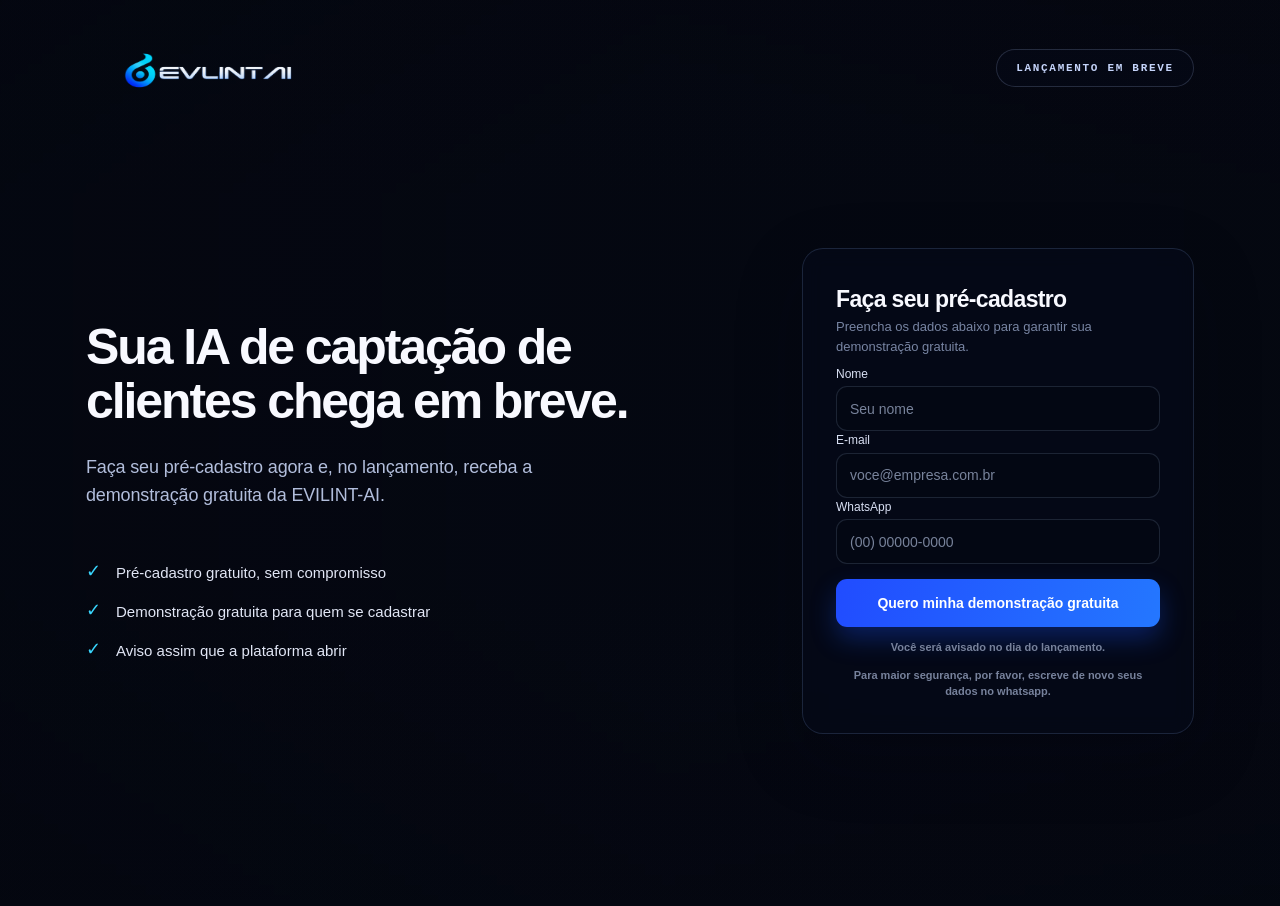
<file: index.html>
<!doctype html>
<html lang="pt-BR">
  <head>
    <meta charset="utf-8">
    <meta name="viewport" content="width=device-width, initial-scale=1">
    <meta name="theme-color" content="#050812">
    <meta name="description" content="Faça seu pré-cadastro para receber uma demonstração gratuita da EVILINT-AI no lançamento.">
    <title>Pré-cadastro — EVILINT-AI</title>
    <link rel="stylesheet" href="src/estilos/global.css">
    <link rel="stylesheet" href="src/paginas/pre-cadastro/pre-cadastro.css">
    <script src="src/paginas/pre-cadastro/pre-cadastro.js" defer></script>
    <link rel="favicon" href="src/imagens/Logotipo azul em forma de espiral">
  </head>
  <body>
    <video class="video-fundo" autoplay muted loop playsinline aria-hidden="true" tabindex="-1">
      <source src="src/videos/loop_fondo_azul_corregido.mp4" type="video/mp4">
    </video>
    <div class="sobreposicao-fundo" aria-hidden="true"></div>

    <header class="cabecalho-site">
      <a class="logo-site" href="index.html" aria-label="EVLINT AI — início">
        <img src="src/imagens/Logo futurista EVLINT AI em azul e branco.png" alt="EVLINT AI">
      </a>
      <span class="etiqueta-lancamento">LANÇAMENTO EM BREVE</span>
    </header>

    <main class="conteudo-principal">
      <section class="secao-apresentacao" aria-labelledby="titulo-principal">
        <div class="conteudo-apresentacao">
          <h1 class="titulo-principal" id="titulo-principal">Sua IA de captação de clientes chega em breve.</h1>
          <p class="texto-apresentacao">Faça seu pré-cadastro agora e, no lançamento, receba a demonstração gratuita da EVILINT-AI.</p>
          <ul class="lista-beneficios">
            <li><span class="icone-beneficio" aria-hidden="true">✓</span><span>Pré-cadastro gratuito, sem compromisso</span></li>
            <li><span class="icone-beneficio" aria-hidden="true">✓</span><span>Demonstração gratuita para quem se cadastrar</span></li>
            <li><span class="icone-beneficio" aria-hidden="true">✓</span><span>Aviso assim que a plataforma abrir</span></li>
          </ul>
        </div>
      </section>

      <section class="secao-formulario" aria-labelledby="titulo-formulario">
        <form class="cartao-formulario" id="formulario-pre-cadastro" novalidate>
          <h2 class="titulo-formulario" id="titulo-formulario">Faça seu pré-cadastro</h2>
          <p class="descricao-formulario">Preencha os dados abaixo para garantir sua demonstração gratuita.</p>

          <div class="grupo-campo">
            <label class="rotulo-campo" for="nome">Nome</label>
            <input class="campo-formulario" id="nome" name="nome" type="text" placeholder="Seu nome" autocomplete="name" maxlength="120" required aria-describedby="erro-nome">
            <span class="erro-campo" id="erro-nome"></span>
          </div>

          <div class="grupo-campo">
            <label class="rotulo-campo" for="email">E-mail</label>
            <input class="campo-formulario" id="email" name="email" type="email" placeholder="voce@empresa.com.br" autocomplete="email" maxlength="254" required aria-describedby="erro-email">
            <span class="erro-campo" id="erro-email"></span>
          </div>

          <div class="grupo-campo">
            <label class="rotulo-campo" for="whatsapp">WhatsApp</label>
            <input class="campo-formulario" id="whatsapp" name="whatsapp" type="tel" placeholder="(00) 00000-0000" autocomplete="tel" inputmode="tel" maxlength="19" required aria-describedby="erro-whatsapp">
            <span class="erro-campo" id="erro-whatsapp"></span>
          </div>

          <button class="btn-form" id="botao-envio" type="submit" >Quero minha demonstração gratuita</button>
          <p class="mensagem-formulario" id="mensagem-formulario" role="status" aria-live="polite"></p>
          <p class="nota-formulario">Você será avisado no dia do lançamento.</p>
          <p class="nota-formulario">Para maior segurança, por favor, escreve de novo seus dados no whatsapp.</p>
        </form>
      </section>
    </main>
  </body>
</html>
</file>
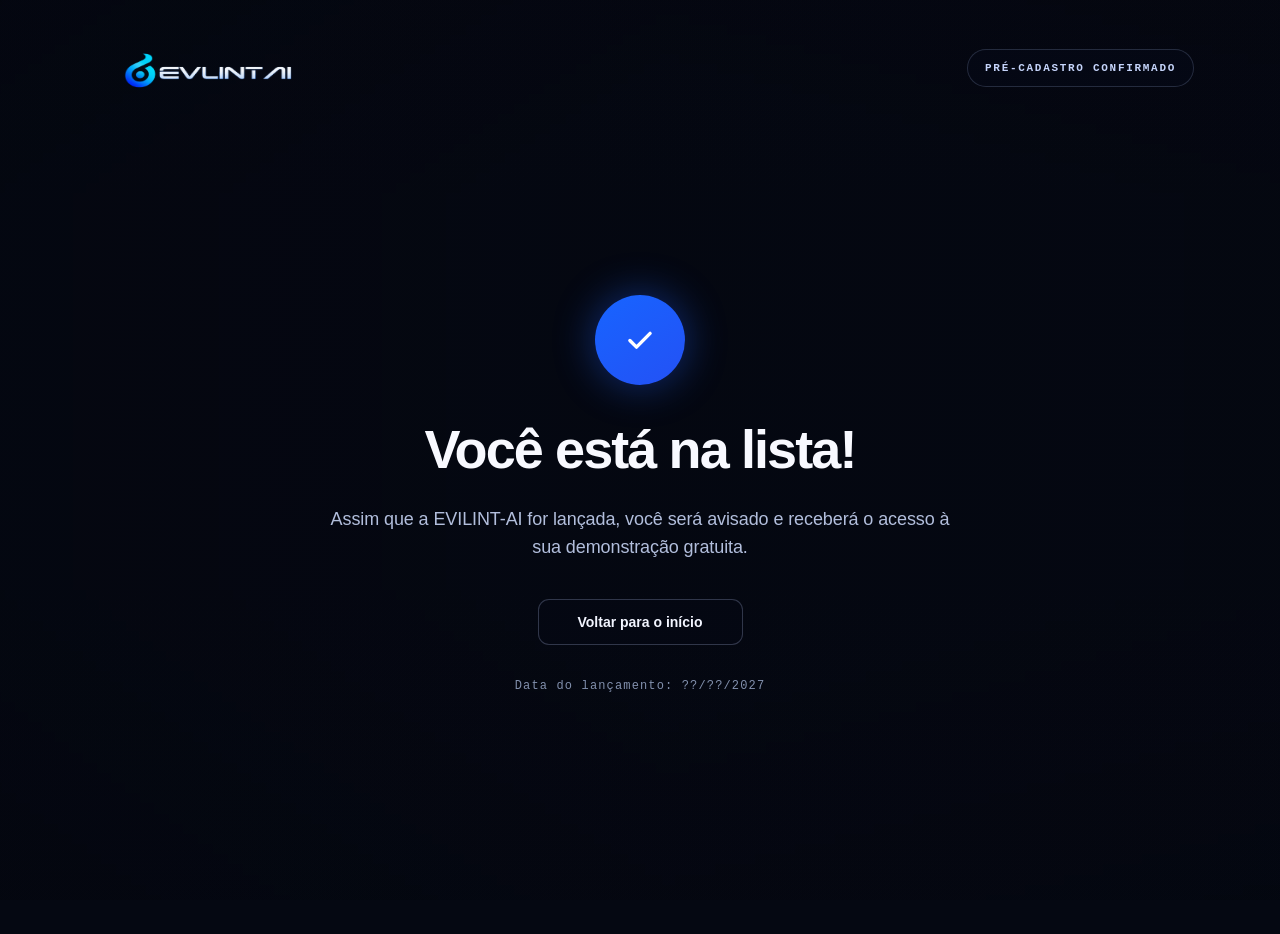
<file: cadastro.html>
<!doctype html>
<html lang="pt-BR">
  <head>
    <meta charset="utf-8">
    <meta name="viewport" content="width=device-width, initial-scale=1">
    <meta name="theme-color" content="#050812">
    <meta name="description" content="Confirmação da demonstração local de pré-cadastro da ScoutenceAI.">
    <title>Pré-cadastro confirmado — EVILINT-AI</title>
    <link rel="stylesheet" href="src/estilos/global.css">
    <link rel="stylesheet" href="src/paginas/confirmacao/confirmacao.css">
    <script src="src/paginas/confirmacao/confirmacao.js" defer></script>
    <link rel="favicon" href="src/imagens/Logotipo azul em forma de espiral">
  </head>
  <body>
    <video class="video-fundo" autoplay muted loop playsinline aria-hidden="true" tabindex="-1">
      <source src="src/videos/loop_fondo_azul_corregido.mp4" type="video/mp4">
    </video>
    <div class="sobreposicao-fundo" aria-hidden="true"></div>

    <header class="cabecalho-site">
      <a class="logo-site" href="index.html" aria-label="Evlint AI — início">
        <img src="src/imagens/Logo futurista EVLINT AI em azul e branco.png" alt="Evlint AI">
      </a>
      <span class="etiqueta-lancamento">PRÉ-CADASTRO CONFIRMADO</span>
    </header>

    <main class="conteudo-confirmacao">
      <section class="cartao-confirmacao" aria-labelledby="titulo-confirmacao">
        <div class="icone-confirmacao" aria-hidden="true">
          <svg viewBox="0 0 32 32" focusable="false">
            <path d="m6.5 16.5 6.2 6.2L25.5 9.8"/>
          </svg>
        </div>
        <h1 class="titulo-confirmacao" id="titulo-confirmacao">Você está na lista!</h1>
        <p class="texto-confirmacao">Assim que a EVILINT-AI for lançada, você será avisado e receberá o acesso à sua demonstração gratuita.</p>
        <p class="aviso-demonstracao" id="aviso-demonstracao" role="status"></p>
        <a class="botao-voltar" href="index.html">Voltar para o início</a>
        <p class="data-lancamento">Data do lançamento: ??/??/2027</p>
      </section>
    </main>
  </body>
</html>
</file>
<file: src/estilos/global.css>
:root {
  color-scheme: dark;
  --cor-azul-principal: #2157ff;
  --cor-azul-secundario: #087dff;
  --cor-ciano-detalhe: #39d7ff;
  --cor-fundo-escuro: #050812;
  --cor-painel-escuro: rgba(5, 9, 24, 0.82);
  --cor-texto-principal: #f8f9ff;
  --cor-texto-secundario: #b2bedc;
  --cor-texto-suave: #7885a3;
  --cor-borda: rgba(163, 184, 230, 0.2);
  --largura-conteudo: 1108px;
  font-family: Inter, "Segoe UI", Arial, sans-serif;
  font-synthesis: none;
  text-rendering: optimizeLegibility;
  -webkit-font-smoothing: antialiased;
  -moz-osx-font-smoothing: grayscale;
}

* {
  box-sizing: border-box;
}

html {
  min-height: 100%;
  background: var(--cor-fundo-escuro);
}

body {
  position: relative;
  display: flow-root;
  isolation: isolate;
  min-height: 100vh;
  margin: 0;
  overflow-x: hidden;
  background: var(--cor-fundo-escuro);
  color: var(--cor-texto-principal);
}

.video-fundo {
  position: fixed;
  z-index: -2;
  inset: 0;
  width: 100%;
  height: 100%;
  object-fit: cover;
  object-position: center;
  pointer-events: none;
}

.sobreposicao-fundo {
  position: fixed;
  z-index: -1;
  inset: 0;
  pointer-events: none;
  background:
    linear-gradient(90deg, rgba(3, 5, 12, 0.22) 0%, rgba(3, 5, 12, 0.06) 52%, rgba(3, 5, 12, 0.12) 100%),
    linear-gradient(0deg, rgba(3, 5, 12, 0.12), transparent 35%, transparent 78%, rgba(3, 5, 12, 0.08));
}

.cabecalho-site {
  position: relative;
  z-index: 1;
  display: flex;
  width: min(var(--largura-conteudo), calc(100% - 64px));
  min-height: 46px;
  align-items: center;
  justify-content: space-between;
  margin: 28px auto 0;
}

.logo-site {
  display: inline-flex;
  width: 190px;
  height: 80px;
  flex: 0 0 auto;
  margin-left: 26px;
}

.logo-site img {
  display: block;
  width: 100%;
  height: 100%;
}

.etiqueta-lancamento {
  display: inline-flex;
  min-width: 198px;
  min-height: 38px;
  align-items: center;
  justify-content: center;
  padding: 0 17px;
  border: 1px solid var(--cor-borda);
  border-radius: 999px;
  background: rgba(9, 20, 51, 0.12);
  color: #c5d4fa;
  font-family: "SFMono-Regular", Consolas, "Liberation Mono", monospace;
  font-size: 11px;
  font-weight: 600;
  letter-spacing: 1.7px;
  line-height: 1;
  text-align: center;
  white-space: nowrap;
}

a {
  color: inherit;
}

button,
input {
  font: inherit;
}

:focus-visible {
  outline: 2px solid var(--cor-ciano-detalhe);
  outline-offset: 4px;
}

@media (max-width: 640px) {
  .cabecalho-site {
    width: calc(100% - 36px);
    min-height: 40px;
    margin-top: 20px;
  }

  .logo-site {
    width: 150px;
    height: 50px;
    margin-left: 0;
  }

  .etiqueta-lancamento {
    min-width: 0;
    min-height: 32px;
    padding: 0 9px;
    font-size: 8px;
    letter-spacing: 0.9px;
  }
}

@media (prefers-reduced-motion: reduce) {
  *,
  *::before,
  *::after {
    scroll-behavior: auto !important;
    animation-duration: 0.01ms !important;
    animation-iteration-count: 1 !important;
    transition-duration: 0.01ms !important;
  }
}
</file>
<file: src/paginas/pre-cadastro/pre-cadastro.css>
.conteudo-principal {
  display: grid;
  width: min(var(--largura-conteudo), calc(100% - 64px));
  min-height: calc(100vh - 102px);
  grid-template-columns: minmax(0, 1fr) 392px;
  align-items: center;
  gap: clamp(56px, 9vw, 112px);
  margin: 0 auto;
  padding: 60px 0 92px;
}

.secao-apresentacao {
  min-width: 0;
}

.conteudo-apresentacao {
  max-width: 570px;
}

.titulo-principal {
  max-width: 570px;
  margin: 0;
  color: var(--cor-texto-principal);
  font-size: clamp(42px, 4.15vw, 50px);
  font-weight: 750;
  letter-spacing: -2.1px;
  line-height: 1.08;
}

.texto-apresentacao {
  max-width: 510px;
  margin: 26px 0 0;
  color: var(--cor-texto-secundario);
  font-size: 18px;
  font-weight: 400;
  letter-spacing: -0.15px;
  line-height: 1.55;
}

.lista-beneficios {
  display: grid;
  gap: 17px;
  margin: 52px 0 0;
  padding: 0;
  color: #e1e6f5;
  font-size: 15px;
  line-height: 1.45;
  list-style: none;
}

.lista-beneficios li {
  display: flex;
  align-items: flex-start;
  gap: 14px;
}

.lista-beneficios li > span:last-child {
  min-width: 0;
}

.icone-beneficio {
  flex: 0 0 16px;
  color: var(--cor-ciano-detalhe);
  font-size: 18px;
  font-weight: 700;
  line-height: 1.1;
}

.secao-formulario {
  width: 100%;
}

.cartao-formulario {
  width: 100%;
  padding: 36px 33px 34px;
  border: 1px solid rgba(123, 148, 207, 0.2);
  border-radius: 21px;
  background: var(--cor-painel-escuro);
  box-shadow: 0 22px 70px rgba(1, 5, 20, 0.2);
  backdrop-filter: blur(10px);
  -webkit-backdrop-filter: blur(10px);
}

.titulo-formulario {
  margin: 0;
  color: var(--cor-texto-principal);
  font-size: 23px;
  font-weight: 650;
  letter-spacing: -0.65px;
  line-height: 1.3;
}

.descricao-formulario {
  margin: 2px 0 10px;
  color: var(--cor-texto-suave);
  font-size: 13px;
  line-height: 1.55;
}

.grupo-campo {
  display: flex;
  flex-direction: column;
  margin-top: 2px;
}

.rotulo-campo {
  margin-bottom: 5px;
  color: #d9e0f4;
  font-size: 12px;
  font-weight: 500;
  line-height: 1.2;
}

.campo-formulario {
  width: 100%;
  height: 45px;
  padding: 0 13px;
  border: 1px solid rgba(129, 148, 187, 0.2);
  border-radius: 11px;
  background: rgba(4, 8, 20, 0.88);
  color: var(--cor-texto-principal);
  font-size: 14px;
  line-height: 1;
  transition: border-color 160ms ease, background-color 160ms ease, box-shadow 160ms ease;
}

.campo-formulario::placeholder {
  color: #78839b;
  opacity: 1;
}

.campo-formulario:hover {
  border-color: rgba(153, 174, 220, 0.38);
}

.campo-formulario:focus {
  border-color: rgba(48, 116, 255, 0.9);
  outline: none;
  background: rgba(6, 12, 30, 0.96);
  box-shadow: 0 0 0 3px rgba(33, 87, 255, 0.17);
}

.campo-formulario[aria-invalid="true"] {
  border-color: #ff8293;
}

.erro-campo {
  min-height: 0;
  color: #ffabb6;
  font-size: 11px;
  line-height: 1.35;
}

.erro-campo:not(:empty) {
  min-height: 16px;
  padding-top: 3px;
}

.btn-form {
  display: flex;
  width: 100%;
  min-height: 48px;
  align-items: center;
  justify-content: center;
  margin-top: 15px;
  padding: 11px 12px;
  border: 0;
  border-radius: 11px;
  background: linear-gradient(105deg, #214cff 0%, #2477ff 100%);
  box-shadow: 0 12px 26px rgba(21, 82, 255, 0.31);
  color: #fff;
  cursor: pointer;
  font-size: 14px;
  font-weight: 700;
  line-height: 1.3;
  text-align: center;
  transition: filter 150ms ease, box-shadow 150ms ease, transform 150ms ease;
}

.btn-form:hover:not(:disabled) {
  filter: brightness(1.1);
  box-shadow: 0 14px 31px rgba(21, 98, 255, 0.4);
}

.btn-form:active:not(:disabled) {
  transform: translateY(1px);
  filter: brightness(0.96);
}

.btn-form:disabled {
  cursor: wait;
  opacity: 0.78;
}

.nota-formulario {
  margin: 13px 0 0;
  color: #77829c;
  font-size: 11px;
  line-height: 1.4;
  text-align: center;
  font-weight: 600;
}

.mensagem-formulario {
  display: none;
  margin: 10px 0 0;
  color: #ffabb6;
  font-size: 12px;
  line-height: 1.45;
  text-align: center;
}

.mensagem-formulario:not(:empty) {
  display: block;
}

@media (min-width: 1500px) {
  .conteudo-principal {
    gap: 112px;
  }
}

@media (max-width: 900px) {
  .conteudo-principal {
    width: min(720px, calc(100% - 56px));
    min-height: 0;
    grid-template-columns: minmax(0, 1fr) minmax(310px, 0.9fr);
    gap: 40px;
    padding: 82px 0 72px;
  }

  .titulo-principal {
    font-size: clamp(36px, 5vw, 44px);
  }

  .texto-apresentacao {
    font-size: 16px;
  }

  .lista-beneficios {
    gap: 14px;
    margin-top: 34px;
    font-size: 14px;
  }

  .cartao-formulario {
    padding: 30px 26px;
  }
}

@media (max-width: 680px) {
  .conteudo-principal {
    width: min(500px, calc(100% - 36px));
    grid-template-columns: minmax(0, 1fr);
    gap: 38px;
    padding: 62px 0 42px;
  }

  .titulo-principal {
    max-width: 500px;
    font-size: clamp(36px, 9vw, 44px);
    letter-spacing: -1.6px;
  }

  .texto-apresentacao {
    margin-top: 18px;
    font-size: 16px;
  }

  .lista-beneficios {
    gap: 13px;
    margin-top: 26px;
  }

  .cartao-formulario {
    padding: 27px 23px 25px;
    border-radius: 18px;
  }
}

@media (max-width: 380px) {
  .logo-site {
    width: 116px;
    height: 30px;
  }

  .etiqueta-lancamento {
    min-height: 30px;
    padding-right: 7px;
    padding-left: 7px;
    font-size: 7px;
    letter-spacing: 0.5px;
  }

  .conteudo-principal {
    gap: 30px;
  }

  .titulo-formulario {
    font-size: 21px;
  }

  .cartao-formulario {
    padding-right: 19px;
    padding-left: 19px;
  }
}
</file>
<file: src/paginas/confirmacao/confirmacao.css>
.conteudo-confirmacao {
  display: flex;
  min-height: calc(100vh - 74px);
  align-items: center;
  justify-content: center;
  padding: 34px 24px 80px;
}

.cartao-confirmacao {
  display: flex;
  width: min(650px, 100%);
  flex-direction: column;
  align-items: center;
  text-align: center;
  transform: translateY(-3px);
}

.icone-confirmacao {
  display: grid;
  width: 90px;
  height: 90px;
  flex: 0 0 auto;
  place-items: center;
  border-radius: 50%;
  background: linear-gradient(145deg, #1764ff 0%, #2451f5 100%);
  box-shadow: 0 0 42px rgba(32, 97, 255, 0.43);
}

.icone-confirmacao svg {
  width: 34px;
  height: 34px;
  fill: none;
  stroke: #fff;
  stroke-linecap: round;
  stroke-linejoin: round;
  stroke-width: 3.2;
}

.titulo-confirmacao {
  margin: 34px 0 0;
  color: var(--cor-texto-principal);
  font-size: clamp(42px, 5vw, 54px);
  font-weight: 750;
  letter-spacing: -1.9px;
  line-height: 1.13;
}

.texto-confirmacao {
  max-width: 620px;
  margin: 25px 0 0;
  color: var(--cor-texto-secundario);
  font-size: 18px;
  letter-spacing: -0.1px;
  line-height: 1.58;
}

.aviso-demonstracao {
  max-width: 560px;
  margin: 9px 0 0;
  color: #98a8ca;
  font-size: 12px;
  line-height: 1.5;
}

.aviso-demonstracao:empty {
  display: none;
}

.botao-voltar {
  display: inline-flex;
  width: 205px;
  min-height: 46px;
  align-items: center;
  justify-content: center;
  margin-top: 38px;
  border: 1px solid rgba(172, 190, 230, 0.26);
  border-radius: 11px;
  background: rgba(8, 15, 34, 0.12);
  color: #f2f5ff;
  font-size: 14px;
  font-weight: 600;
  text-decoration: none;
  transition: border-color 160ms ease, background-color 160ms ease, transform 160ms ease;
}

.botao-voltar:hover {
  transform: translateY(-1px);
  border-color: rgba(194, 210, 247, 0.48);
  background: rgba(13, 26, 59, 0.34);
}

.data-lancamento {
  margin: 32px 0 0;
  color: #8290ad;
  font-family: "SFMono-Regular", Consolas, "Liberation Mono", monospace;
  font-size: 12px;
  font-weight: 500;
  letter-spacing: 1.15px;
  line-height: 1.5;
}

@media (min-width: 1100px) {
  .icone-confirmacao {
    width: 90px;
    height: 90px;
  }
}

@media (max-width: 640px) {
  .conteudo-confirmacao {
    min-height: calc(100vh - 60px);
    padding: 54px 20px 64px;
  }

  .icone-confirmacao {
    width: 78px;
    height: 78px;
  }

  .titulo-confirmacao {
    margin-top: 28px;
    font-size: clamp(36px, 10vw, 46px);
    letter-spacing: -1.4px;
  }

  .texto-confirmacao {
    margin-top: 17px;
    font-size: 16px;
  }

  .botao-voltar {
    margin-top: 30px;
  }

  .data-lancamento {
    margin-top: 27px;
    font-size: 10px;
    letter-spacing: 0.75px;
  }
}
</file>
